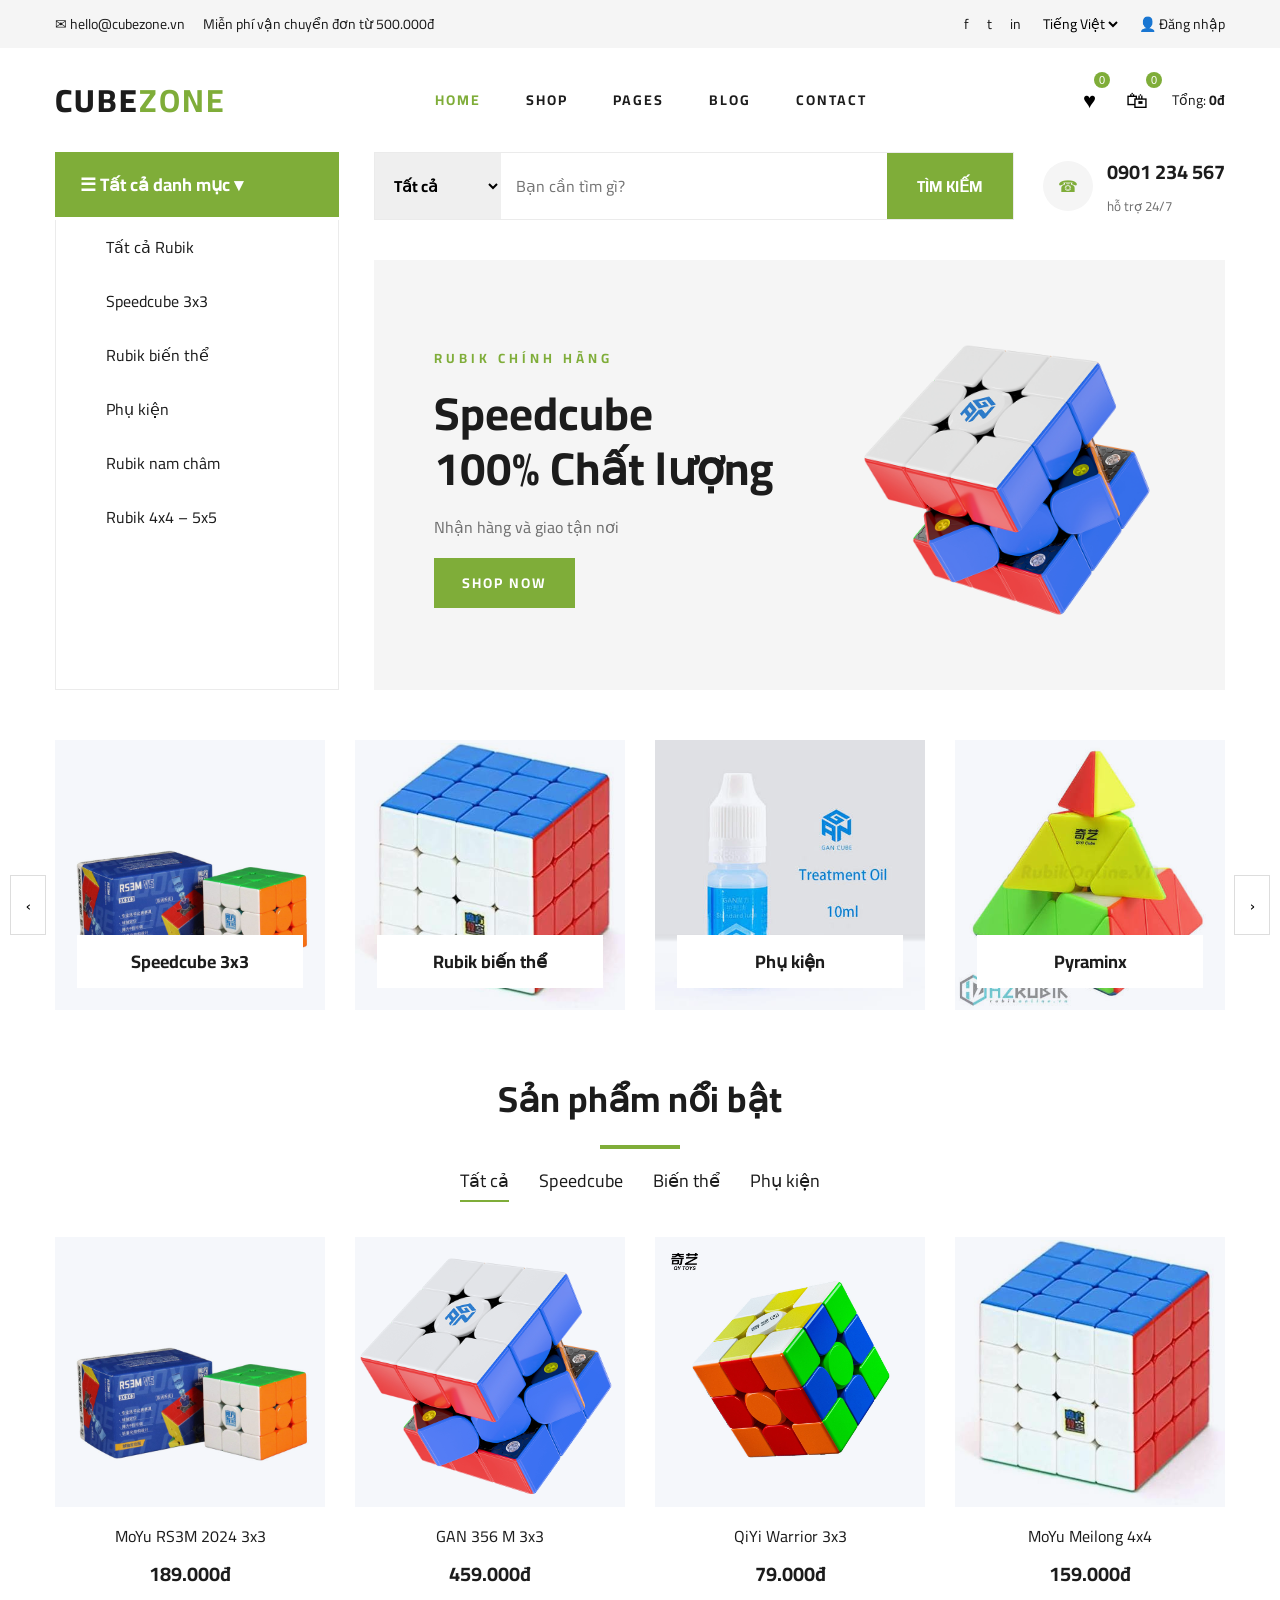
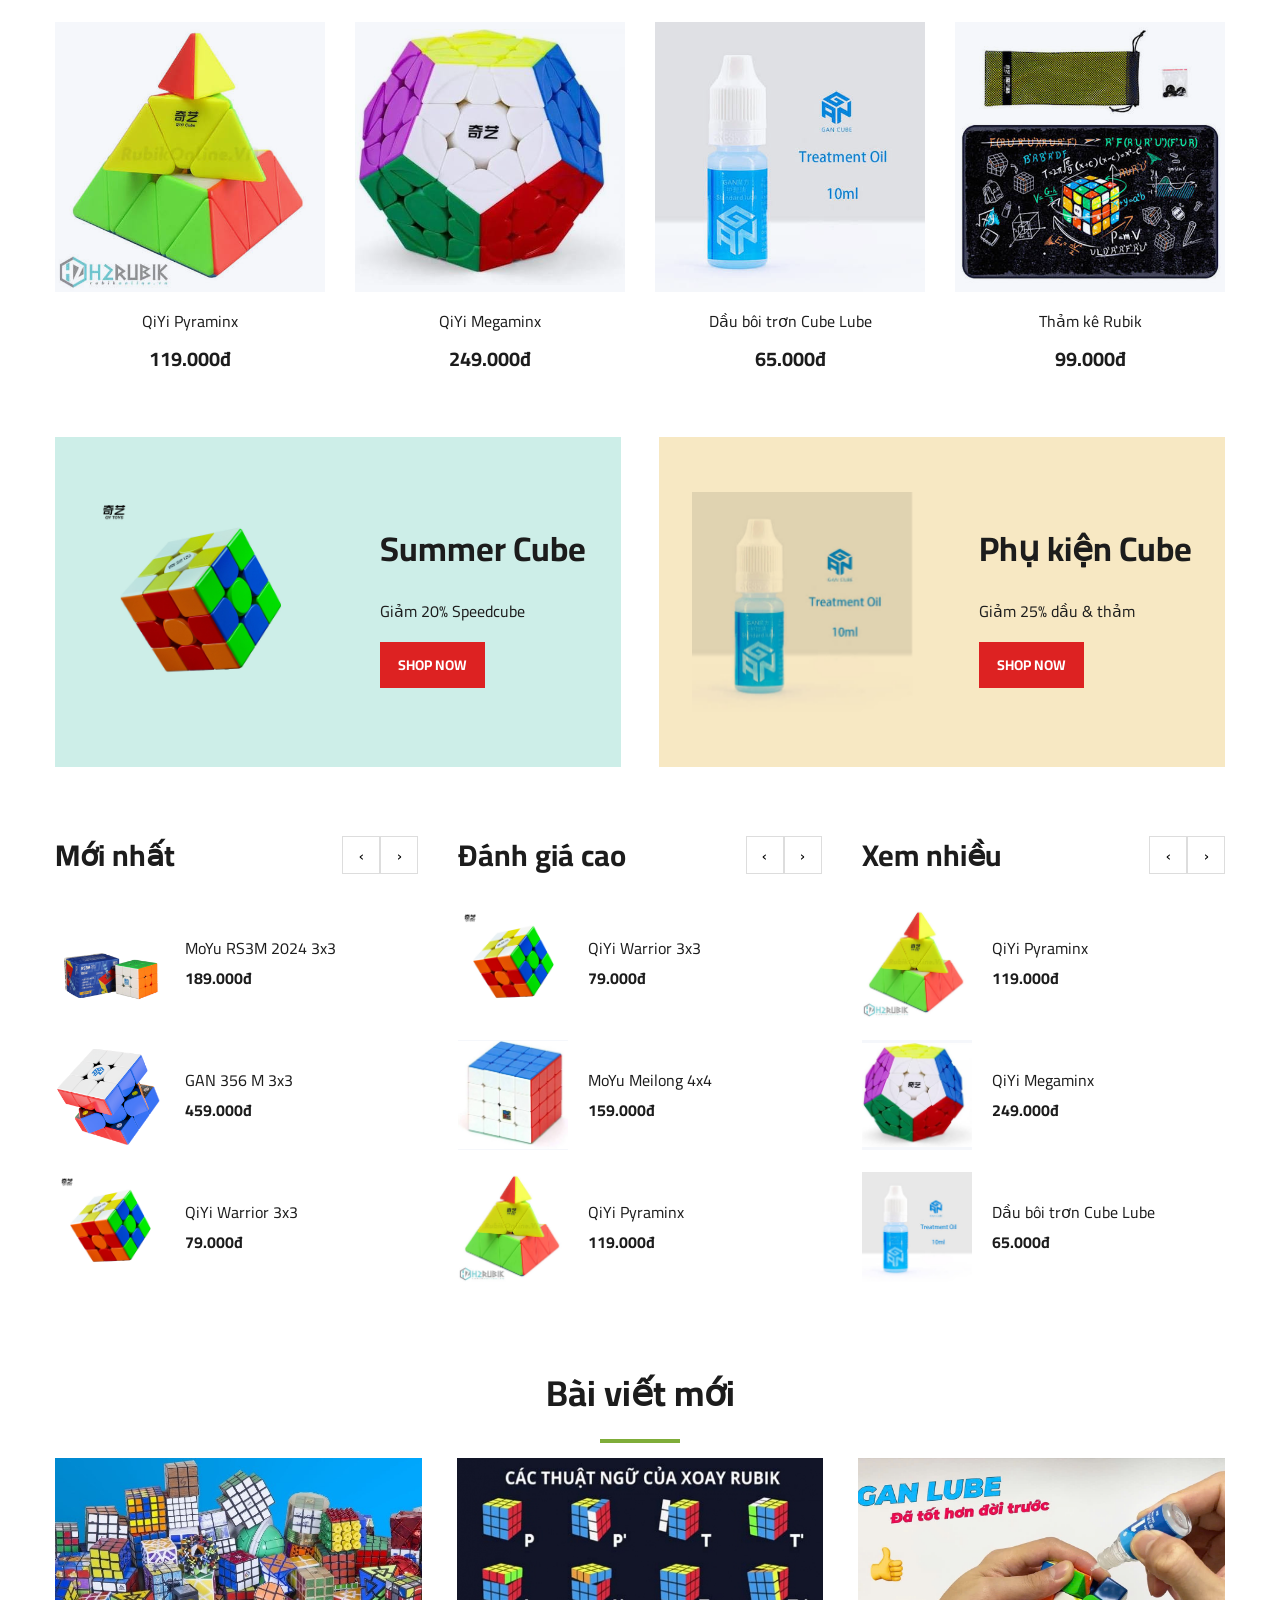
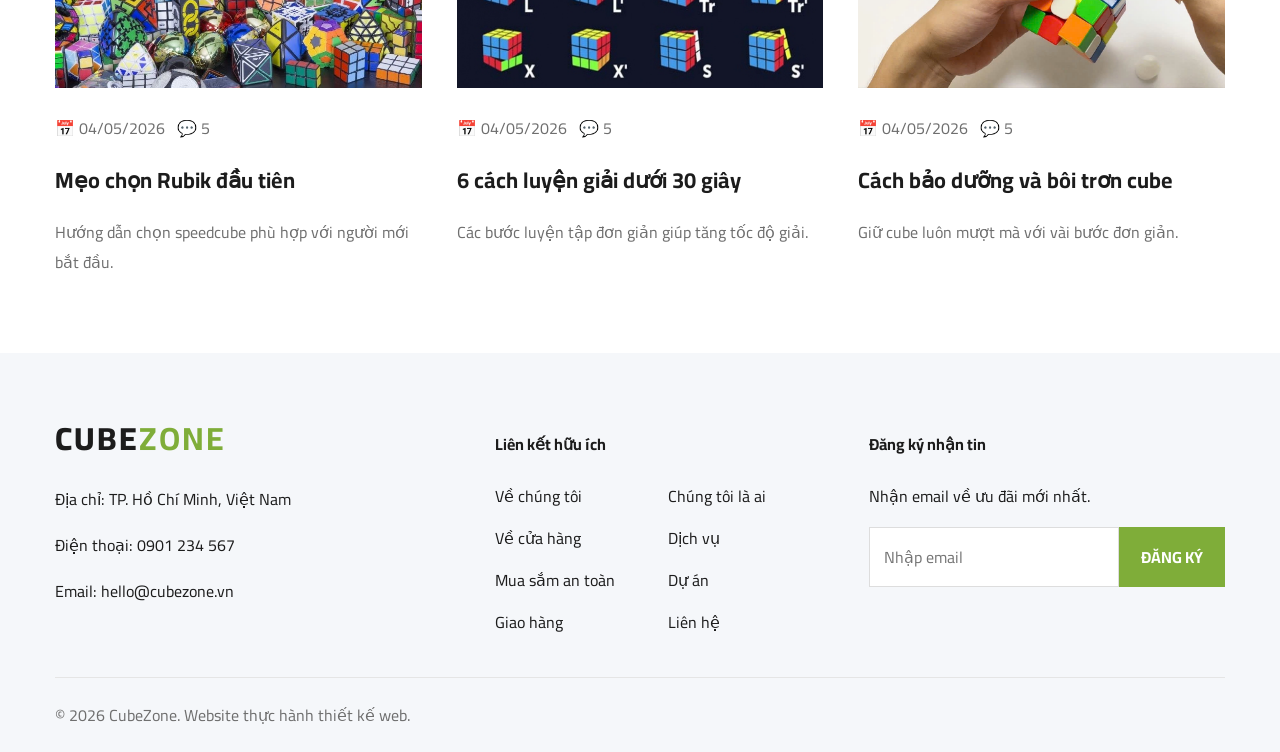
<file: index.html>
<!DOCTYPE html>
<html lang="vi"><head><meta charset="UTF-8"><meta name="viewport" content="width=device-width,initial-scale=1">
<title>CubeZone - Cửa hàng Rubik</title><link rel="preconnect" href="https://fonts.googleapis.com"><link rel="preconnect" href="https://fonts.gstatic.com" crossorigin><link href="https://fonts.googleapis.com/css2?family=Cairo:wght@400;600;700;800&subset=latin,vietnamese&display=swap" rel="stylesheet"><link rel="stylesheet" href="Styles/style.css"></head><body>
<div class="topbar"><div class="container tb"><div><span>✉ hello@cubezone.vn</span><span>Miễn phí vận chuyển đơn từ 500.000đ</span></div>
<div><span>f</span><span>t</span><span>in</span><select aria-label="Ngôn ngữ"><option>Tiếng Việt</option><option>English</option></select><a href="#" id="login">👤 Đăng nhập</a></div></div></div>
<header class="container hd"><a class="logo" href="#home">CUBE<b>ZONE</b></a>
<nav><a class="active" href="#home">HOME</a><a href="#featured">SHOP</a><a href="#latest">PAGES</a><a href="#blog">BLOG</a><a href="#contact">CONTACT</a></nav>
<div class="hicons"><button id="wishBtn">♥<i id="wishCount">0</i></button><button id="cartOpen">🛍<i id="cartCount">0</i></button><span>Tổng: <b id="cartTotal">0đ</b></span></div></header>
<section class="container top"><div class="dep"><button id="depBtn">☰ Tất cả danh mục ▾</button><ul id="depList"><li data-f="all">Tất cả Rubik</li><li data-f="speed">Speedcube 3x3</li><li data-f="special">Rubik biến thể</li><li data-f="accessory">Phụ kiện</li><li data-f="speed">Rubik nam châm</li><li data-f="special">Rubik 4x4 – 5x5</li></ul></div>
<div class="sr"><form id="searchForm"><select id="searchCat"><option value="all">Tất cả</option><option value="speed">Speedcube</option><option value="special">Biến thể</option><option value="accessory">Phụ kiện</option></select><input id="searchInput" placeholder="Bạn cần tìm gì?"><button>TÌM KIẾM</button></form>
<div class="phone"><span>☎</span><p><b>0901 234 567</b><small>hỗ trợ 24/7</small></p></div></div></section>
<section class="container hero" id="home"><aside id="depSide"></aside><div class="banner"><div><small>RUBIK CHÍNH HÃNG</small><h1>Speedcube<br>100% Chất lượng</h1><p>Nhận hàng và giao tận nơi</p><a class="btn" href="#featured">SHOP NOW</a></div><img src="Images/p2.jpg" alt="Rubik"></div></section>
<section class="container cats"><button class="arr l" data-car="cat">‹</button><div id="catRow"></div><button class="arr r" data-car="cat">›</button></section>
<section class="container" id="featured"><h2 class="st">Sản phẩm nổi bật</h2><ul class="tabs"><li class="on" data-f="all">Tất cả</li><li data-f="speed">Speedcube</li><li data-f="special">Biến thể</li><li data-f="accessory">Phụ kiện</li></ul><div class="grid" id="productGrid"></div></section>
<section class="container two"><div class="bn b1"><img src="Images/p3.jpg" alt=""><div><h3>Summer Cube</h3><p>Giảm 20% Speedcube</p><a class="btn red" href="#featured">SHOP NOW</a></div></div><div class="bn b2"><img src="Images/p7.jpg" alt=""><div><h3>Phụ kiện Cube</h3><p>Giảm 25% dầu & thảm</p><a class="btn red" href="#featured">SHOP NOW</a></div></div></section>
<section class="container three" id="latest"><div><div class="sh"><h3>Mới nhất</h3><span><button data-sl="0">‹</button><button data-sl="0">›</button></span></div><div class="ls" id="ls0"></div></div><div><div class="sh"><h3>Đánh giá cao</h3><span><button data-sl="1">‹</button><button data-sl="1">›</button></span></div><div class="ls" id="ls1"></div></div><div><div class="sh"><h3>Xem nhiều</h3><span><button data-sl="2">‹</button><button data-sl="2">›</button></span></div><div class="ls" id="ls2"></div></div></section>
<section class="container" id="blog"><h2 class="st">Bài viết mới</h2><div class="blog"><article><img src="Images/blog1.jpg" alt=""><p class="meta">📅 04/05/2026 &nbsp; 💬 5</p><h4>Mẹo chọn Rubik đầu tiên</h4><p>Hướng dẫn chọn speedcube phù hợp với người mới bắt đầu.</p></article><article><img src="Images/blog2.jpg" alt=""><p class="meta">📅 04/05/2026 &nbsp; 💬 5</p><h4>6 cách luyện giải dưới 30 giây</h4><p>Các bước luyện tập đơn giản giúp tăng tốc độ giải.</p></article><article><img src="Images/blog3.jpg" alt=""><p class="meta">📅 04/05/2026 &nbsp; 💬 5</p><h4>Cách bảo dưỡng và bôi trơn cube</h4><p>Giữ cube luôn mượt mà với vài bước đơn giản.</p></article></div></section>
<footer id="contact"><div class="container fg"><div><a class="logo" href="#home">CUBE<b>ZONE</b></a><p>Địa chỉ: TP. Hồ Chí Minh, Việt Nam</p><p>Điện thoại: 0901 234 567</p><p>Email: hello@cubezone.vn</p></div><div><h4>Liên kết hữu ích</h4><div class="ul"><a href="#">Về chúng tôi</a><a href="#">Chúng tôi là ai</a><a href="#">Về cửa hàng</a><a href="#">Dịch vụ</a><a href="#">Mua sắm an toàn</a><a href="#">Dự án</a><a href="#">Giao hàng</a><a href="#">Liên hệ</a></div></div><div><h4>Đăng ký nhận tin</h4><p>Nhận email về ưu đãi mới nhất.</p><form id="newsletterForm"><input type="email" placeholder="Nhập email" required><button>ĐĂNG KÝ</button></form></div></div><div class="container cp">© 2026 CubeZone. Website thực hành thiết kế web.</div></footer>
<div class="ov" id="ov"></div><aside class="drawer" id="drawer"><div class="dh"><h3>Giỏ hàng</h3><button id="cartClose">×</button></div><div id="cartItems"></div><div class="db"><p>Tạm tính <b id="cartTotal2">0đ</b></p><button class="btn" id="checkoutBtn">ĐẶT HÀNG</button></div></aside><div class="toast" id="toast"></div>
<script src="Scripts/main.js"></script></body></html>
</file>
<file: Styles/style.css>
*{box-sizing:border-box}body{margin:0;font-family:"Cairo",Arial,sans-serif;color:#1c1c1c}a{color:inherit;text-decoration:none}button,input,select{font:inherit}ul{list-style:none;margin:0;padding:0}.container{width:min(1170px,calc(100% - 30px));margin:auto}
.topbar{background:#f5f5f5;font-size:14px}.tb,.tb>div{display:flex;align-items:center;gap:18px}.tb{justify-content:space-between;padding:10px 0}.topbar select{border:0;background:none}
.hd{display:flex;align-items:center;justify-content:space-between;padding:22px 0}.logo{font-size:32px;font-weight:800;letter-spacing:2px}.logo b{color:#7fad39}nav{display:flex;gap:45px;font-weight:700;letter-spacing:2px;font-size:14px}nav a.active,nav a:hover{color:#7fad39}
.hicons{display:flex;align-items:center;gap:18px;font-size:14px}.hicons button{position:relative;background:none;border:0;font-size:22px;cursor:pointer}.hicons i{position:absolute;top:-6px;right:-8px;background:#7fad39;color:#fff;font:11px/16px Arial;width:16px;border-radius:50%;text-align:center}
.top{display:grid;grid-template-columns:1fr 3fr;gap:35px}.dep>button{width:100%;background:#7fad39;color:#fff;border:0;font-weight:700;font-size:18px;padding:16px 25px;text-align:left;cursor:pointer}.dep ul{display:none}.sr{display:flex;align-items:center;justify-content:space-between}#searchForm{display:flex;flex:1;border:1px solid #ebebeb;max-width:640px}#searchForm select{border:0;padding:0 15px;font-weight:700}#searchForm input{flex:1;border:0;padding:0 15px}#searchForm button{background:#7fad39;color:#fff;border:0;padding:18px 30px;font-weight:700;cursor:pointer}
.phone{display:flex;gap:14px;align-items:center}.phone>span{width:50px;height:50px;border-radius:50%;background:#f5f5f5;color:#7fad39;display:grid;place-items:center}.phone p{margin:0}.phone b{display:block;font-size:20px}.phone small{color:#6f6f6f}
.hero{display:grid;grid-template-columns:1fr 3fr;gap:35px}#depSide{display:none;border:1px solid #ebebeb;border-top:0}#depSide.open{display:block}.banner{grid-column:2}#depSide li{padding:12px 50px;cursor:pointer}#depSide li:hover{color:#7fad39}.banner{background:#f5f5f5;margin-top:40px;display:flex;align-items:center;justify-content:space-between;padding:50px 60px;min-height:430px}.banner small{color:#7fad39;font-weight:700;letter-spacing:4px}.banner h1{font-size:46px;line-height:1.2;margin:14px 0}.banner p{color:#6f6f6f}.banner img{width:360px;max-width:40%}
.btn{display:inline-block;background:#7fad39;color:#fff;border:0;padding:12px 28px;font-weight:700;letter-spacing:2px;font-size:14px;cursor:pointer}.btn.red{background:#dd2222;letter-spacing:0;padding:10px 18px}
.cats{position:relative;margin:50px auto}#catRow{display:grid;grid-template-columns:repeat(4,1fr);gap:30px}.cat{height:270px;background:#f5f7fb center/55% no-repeat;position:relative;cursor:pointer}.cat h5{position:absolute;bottom:22px;left:0;right:0;margin:0 22px;background:#fff;text-align:center;padding:10px;font-size:18px}.arr{position:absolute;top:50%;width:36px;height:60px;border:1px solid #ddd;background:#fff;cursor:pointer;z-index:2}.arr.l{left:-45px}.arr.r{right:-45px}
.st{text-align:center;font-size:36px;margin:55px 0 15px}.st:after{content:"";display:block;width:80px;height:4px;background:#7fad39;margin:12px auto 0}.tabs{display:flex;justify-content:center;gap:30px;margin-bottom:35px}.tabs li{cursor:pointer;font-size:18px;padding-bottom:3px}.tabs li.on{border-bottom:2px solid #7fad39}
.grid{display:flex;flex-wrap:wrap;justify-content:center;gap:30px}.pc{text-align:center;width:calc((100% - 90px)/4)}.pi{aspect-ratio:1;background:#f5f7fb center/contain no-repeat;position:relative;overflow:hidden}.pi ul{position:absolute;left:0;right:0;bottom:-50px;display:flex;justify-content:center;gap:8px;transition:.3s}.pc:hover .pi ul{bottom:20px}.pi li button{width:44px;height:44px;border-radius:50%;border:1px solid #ebebeb;background:#fff;cursor:pointer}.pi li button:hover{background:#7fad39;color:#fff}.pc h6{font-weight:400;font-size:16px;margin:14px 0 4px}.pc b{font-size:20px}
.two{display:grid;grid-template-columns:1fr 1fr;gap:38px;margin-top:60px}.bn{display:flex;align-items:center;justify-content:space-around;height:330px}.bn img{width:200px}.b1{background:#cdeee8}.b2{background:#f7e8c3}.bn h3{font-size:34px;margin:0}
.three{display:grid;grid-template-columns:repeat(3,1fr);gap:40px;margin-top:60px}.sh{display:flex;justify-content:space-between;align-items:center;margin-bottom:25px}.sh h3{font-size:30px;margin:0}.sh button{width:38px;height:38px;border:1px solid #ddd;background:#fff;cursor:pointer}.li{display:flex;gap:20px;align-items:center;margin-bottom:22px}.li img{width:110px;background:#f5f7fb}.li b{display:block}
.blog{display:grid;grid-template-columns:repeat(3,1fr);gap:35px}.blog img{width:100%;height:230px;object-fit:cover}.meta{color:#b2b2b2}.blog h4{font-size:22px;margin:0 0 8px}.blog p{color:#6f6f6f}
footer{background:#f5f7fa;margin-top:60px;padding-top:55px}.fg{display:grid;grid-template-columns:1.2fr 1fr 1fr;gap:40px}.ul{display:grid;grid-template-columns:1fr 1fr;gap:12px}.fg form{display:flex}.fg input{flex:1;min-width:0;padding:14px;border:1px solid #ddd}.fg form button{background:#7fad39;color:#fff;border:0;padding:0 22px;font-weight:700;white-space:nowrap;flex-shrink:0}.cp{border-top:1px solid #e5e5e5;margin-top:40px;padding:22px 0;color:#6f6f6f}
.ov{position:fixed;inset:0;background:#0007;opacity:0;visibility:hidden;z-index:40}.ov.show{opacity:1;visibility:visible}.drawer{position:fixed;right:-420px;top:0;width:min(400px,100%);height:100%;background:#fff;z-index:41;padding:22px;transition:.3s;display:flex;flex-direction:column}.drawer.open{right:0}.dh{display:flex;justify-content:space-between}.dh button{border:0;background:none;font-size:28px}#cartItems{flex:1;overflow:auto}.ci{display:flex;gap:10px;align-items:center;padding:10px 0;border-bottom:1px solid #eee}.ci img{width:60px}.ci div{flex:1}.ci button{width:24px;height:24px}.db p{display:flex;justify-content:space-between}.db .btn{width:100%}.toast{position:fixed;bottom:25px;left:50%;transform:translateX(-50%);background:#222;color:#fff;padding:12px 20px;opacity:0;transition:.3s;z-index:60;pointer-events:none}.toast.show{opacity:1}
@media(max-width:900px){nav{gap:18px}.top,.hero{grid-template-columns:1fr}.banner{grid-column:1}.grid{gap:20px}.pc{width:calc((100% - 20px)/2)}#catRow{grid-template-columns:repeat(2,1fr)}.three,.blog,.two,.fg{grid-template-columns:1fr}.sr{flex-direction:column;gap:15px;align-items:stretch}.phone{display:none}.banner{padding:30px}.arr{display:none}.hd{flex-wrap:wrap;gap:12px}}
.pi,.cat,.li img{background-color:#f5f7fb;background-blend-mode:multiply;background-size:contain!important}.pi{background-size:contain}.li img{mix-blend-mode:multiply;aspect-ratio:1;object-fit:contain}
.banner img,.bn img{mix-blend-mode:multiply;object-fit:contain}.banner img{width:380px;max-width:42%}.bn img{width:220px;height:220px}.ci img{object-fit:contain}
@media(max-width:1260px){.arr.l{left:0}.arr.r{right:0}}
@media(max-width:900px){.top,.hero{grid-template-columns:minmax(0,1fr)}}
@media(max-width:650px){.tb,.tb>div{flex-wrap:wrap;gap:4px 12px;font-size:12px}.tb{justify-content:center}.hd{justify-content:space-between}nav{order:3;width:100%;flex-wrap:wrap;justify-content:center;gap:8px 18px;letter-spacing:1px;font-size:13px}#searchForm{max-width:100%;min-width:0}#searchForm select{max-width:96px;padding:0 6px}#searchForm button{padding:14px 14px}.banner{flex-direction:column;align-items:flex-start;padding:28px 22px;min-height:0;gap:20px}.banner h1{font-size:30px}.banner img{width:100%;max-width:260px;align-self:center}.bn{flex-direction:column;height:auto;padding:25px;gap:14px;text-align:center}.bn img{width:180px;height:180px}.st{font-size:28px}.tabs{flex-wrap:wrap;gap:10px 20px}.li img{width:90px}}
@media(max-width:900px){.three,.blog,.two,.fg{grid-template-columns:minmax(0,1fr)}}
@media(max-width:650px){.ul{gap:10px 14px}.ul a{overflow-wrap:anywhere}}
@media(max-width:650px){#searchForm input{min-width:0;width:100%}#searchForm{width:100%}}
</file>
